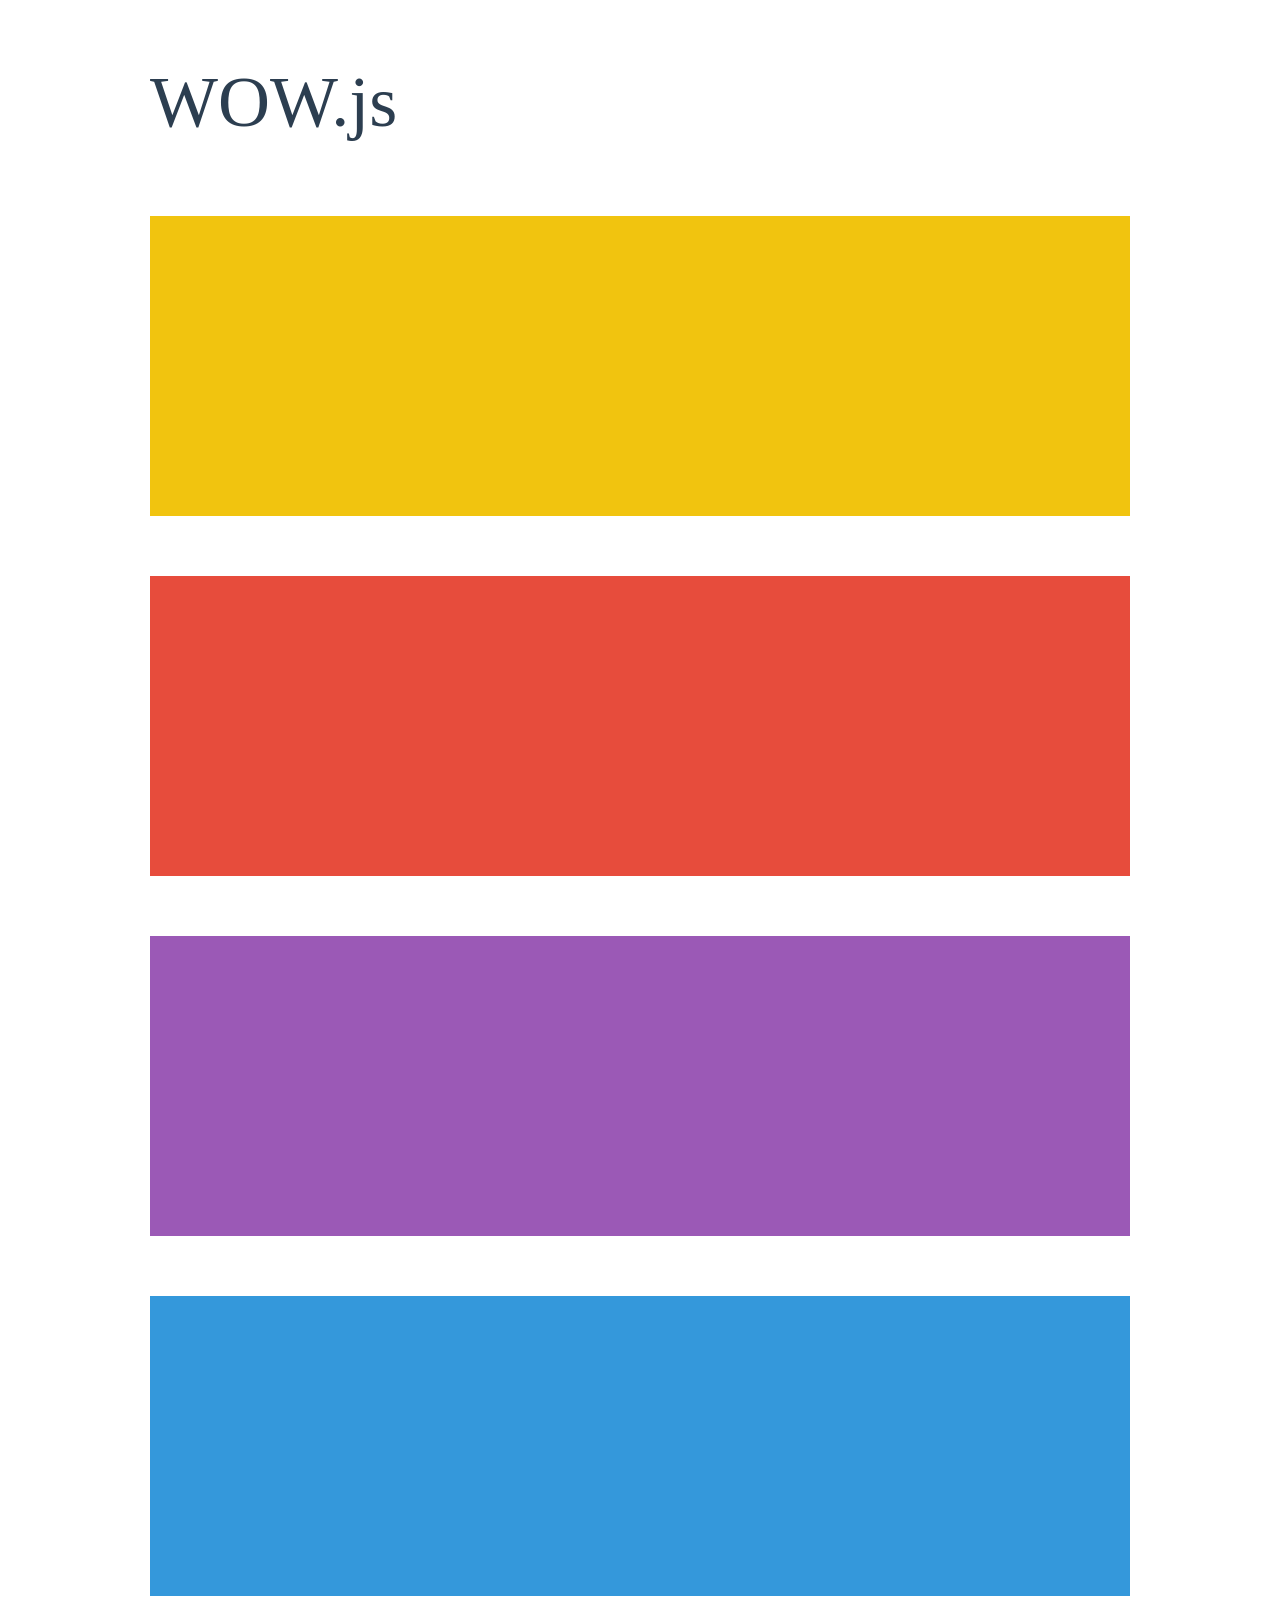
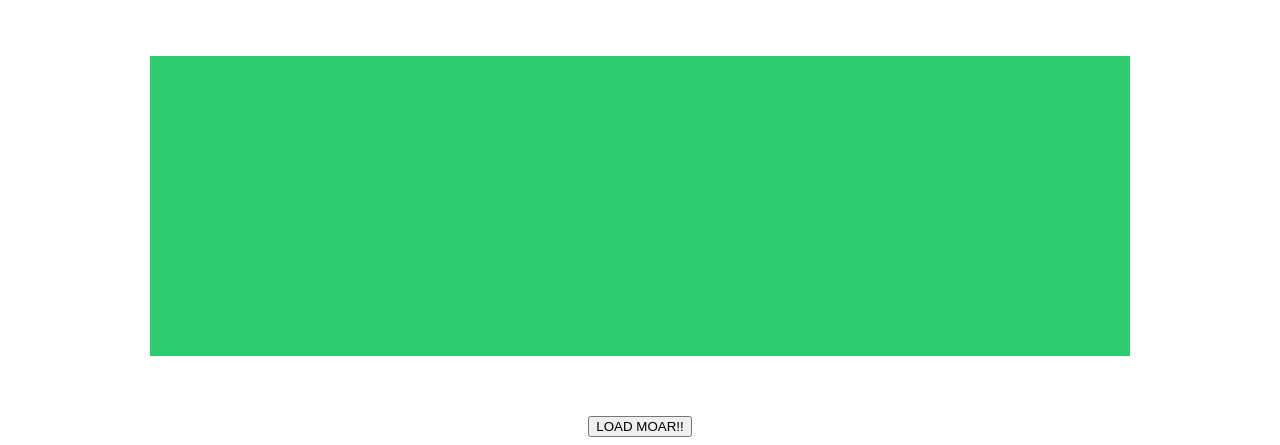
<file: BC29_TUBULA_NguyenMinhHieu-master/Libs/WOW-master/demo.html>
<!doctype html>

<html lang="en">
<head>
  <meta charset="utf-8">
  <title>WOW</title>
  <link rel="stylesheet" href="css/libs/animate.css">
  <link rel="stylesheet" href="css/site.css">
  <style>
    .wow:first-child {
      visibility: hidden;
    }
  </style>
  <!--[if IE]>
    <script src="http://html5shiv.googlecode.com/svn/trunk/html5.js"></script>
  <![endif]-->
</head>

<body>
  <div id="container">
    <header>
      <h1>WOW.js</h1>
    </header>
    <div id="main">
      <section class="wow fadeInDown" style="background-color: #f1c40f;"></section>
      <section class="wow pulse" style="background-color: #e74c3c;" data-wow-iteration="infinite" data-wow-duration="1500ms"></section>
      <section class="section--purple wow slideInRight" data-wow-delay="2s"></section>
      <section class="section--blue wow bounceInLeft" data-wow-offset="300"></section>
      <section class="section--green wow slideInLeft" data-wow-duration="4s"></section>
      <button id="moar">LOAD MOAR!!</button>
    </div>
  </div>
  <script src="dist/wow.js"></script>
  <script>
    wow = new WOW(
      {
        animateClass: 'animated',
        offset:       100,
        callback:     function(box) {
          console.log("WOW: animating <" + box.tagName.toLowerCase() + ">")
        }
      }
    );
    wow.init();
    document.getElementById('moar').onclick = function() {
      var section = document.createElement('section');
      section.className = 'section--purple wow fadeInDown';
      this.parentNode.insertBefore(section, this);
    };
  </script>
</body>
</html>
</file>
<file: BC29_TUBULA_NguyenMinhHieu-master/Libs/WOW-master/css/site.css>
h1 {
  font-size:     72px;
  line-height:   1.5;
  color: #2c3e50;
  font-weight:   100;
}

#container {
  width:  980px;
  margin: 0 auto;
}

section {
  height: 300px;
  margin: 60px 0;
}

.section--purple {
  background-color: #9b59b6;
}

.section--blue {
  background-color: #3498db;
}

.section--green {
  background-color: #2ecc71;
}

#main {
  text-align: center;
}

#more {
  margin: 20px auto 48px;
}
</file>
